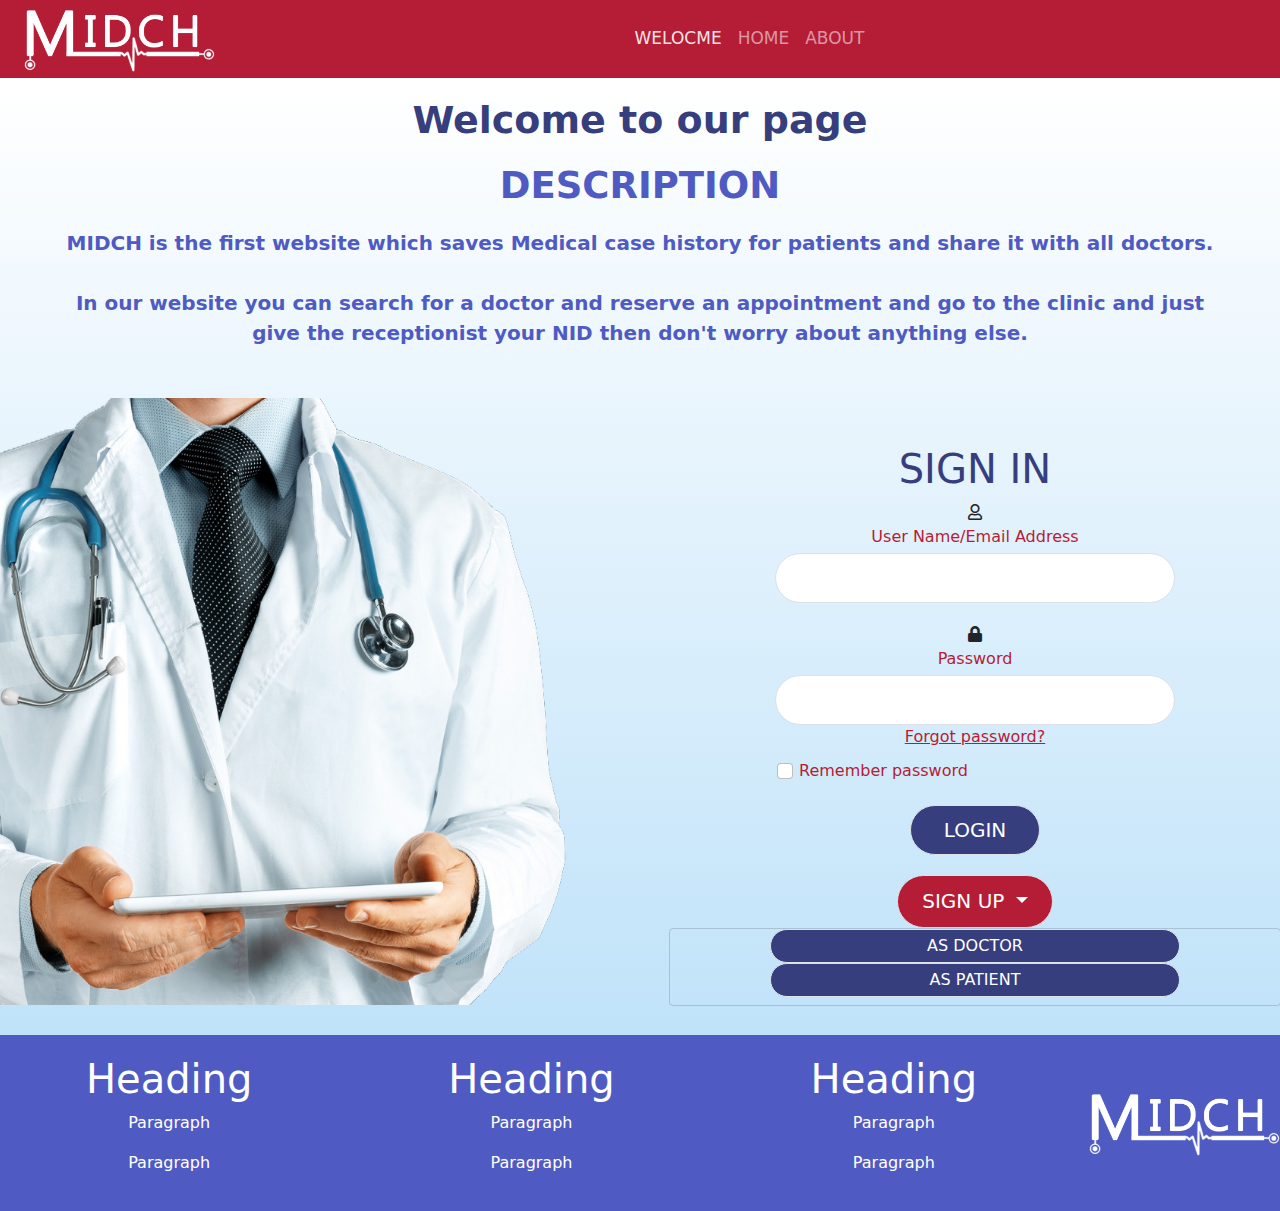
<file: Web App/index.html>
<!DOCTYPE html><html lang="en"><head><meta charset="utf-8"><meta name="viewport" content="width=device-width, initial-scale=1.0, shrink-to-fit=no"><title>MIDCH</title><link rel="stylesheet" href="assets/bootstrap/css/bootstrap.min.css"><link rel="stylesheet" href="assets/fonts/fontawesome-all.min.css"><link rel="stylesheet" href="assets/css/styles.min.css"></head><body><div class="row"><div class="col" style="padding-right: 0px;padding-left: 0px;"><header><nav class="navbar navbar-light navbar-expand-md" style="background: #b51d36;padding-top: 0px;padding-bottom: 0px;height: 78px;"><div class="container-fluid"><a class="navbar-brand" href="#" style="color: rgba(255,255,255,0.9);font-size: 35px;"><img class="img-fluid" id="mainLogo" src="assets/img/ابيض.png" style="margin-top: 0px;margin-left: 10px;"></a><button data-bs-toggle="collapse" class="navbar-toggler" data-bs-target="#navcol-1"><span class="visually-hidden">Toggle navigation</span><span class="navbar-toggler-icon"></span></button><div class="collapse navbar-collapse" id="navcol-1" style="font-size: 17px;height: 87.5px;"><ul class="navbar-nav mx-auto"><li class="nav-item"><a class="nav-link active" href="#" style="color: rgba(255,255,255,0.9);">WELOCME</a></li><li class="nav-item"><a class="nav-link active" href="#" style="color: rgba(255,255,255,0.55);">HOME</a></li><li class="nav-item"><a class="nav-link active" href="#" style="color: rgba(255,255,255,0.55);">ABOUT</a></li></ul></div></div></nav></header></div></div><div class="row" id="mainRow" style="background: linear-gradient(white, #bfe2f9 100%);"><div class="col" style="height: 967px;padding-right: 0px;padding-left: 0px;"><main style="height: 848px;"><div class="row" style="margin-right: 0px;margin-left: 0px;"><div class="col" style="padding-right: 50px;padding-left: 50px;"><div class="text-center" style="background: rgba(255,255,255,0);"><h1 style="font-size: 38px;color: #373e7d;margin-top: 20px;"><strong>Welcome to our page</strong></h1><h1 style="font-size: 37px;color: #4f5bc2;margin-top: 20px;margin-bottom: 13px;"><strong>DESCRIPTION </strong></h1><p style="font-size: 20px;color: #4f5bc2;margin-top: 20px;margin-right: 20px;margin-left: 20px;"><strong>MIDCH is the first website which saves Medical case history for patients and share it with all doctors.</strong><br><br><strong>In our website you can search for a doctor and reserve an appointment and go to the clinic and just give the receptionist your NID then don't worry about anything else.</strong></p></div><section><div class="row" style="margin-left: -51px;margin-right: -33px;margin-top: 27px;"><div class="col-sm-auto col-md-12 col-lg-6 col-xl-6 col-xxl-6"><div class="row" style="margin-right: 0px;margin-left: 0px;"><div class="col-sm-auto col-md-auto col-lg-auto col-xl-auto col-xxl-auto" style="padding-right: 0px;padding-left: 0px;"><img id="mainImg" src="assets/img/181128-doctors.png" style="margin-top: 0px;padding-top: 23px;"></div></div></div><div class="col"><div class="row"><div class="col" style="padding-right: 6px;padding-left: 50px;margin-top: 20px;"><form class="text-center d-inline-block" id="mainForm" style="margin-right: 20px;margin-left: 20px;"><h1 class="text-center" style="color: #373e7d;">SIGN IN</h1><i class="far fa-user"></i><p>User Name/Email Address</p><input class="border rounded-pill form-control" type="email" style="margin-top: -12px;margin-bottom: 20px;height: 50px;"><i class="fas fa-lock"></i><p>Password</p><input class="border rounded-pill form-control" type="password" style="margin-top: -12px;margin-bottom: 0px;height: 50px;"><a href="#" target="_blank" style="color: #b51d36;margin-top: 0px;margin-bottom: 0px;padding-top: 0px;">Forgot password?</a><div class="form-check" id="mainCheck" style="margin-top: 10px;/*padding-left: 40px;*/"><input class="form-check-input" type="checkbox" id="formCheck-1" style="color: #b51d36;padding-left: 0px;margin-left: -22px;"><label class="form-check-label text-nowrap d-block" for="formCheck-1" style="color: #b51d36;padding-right: 400px;">Remember password</label></div><button class="btn btn-primary btn-lg border rounded-pill" type="submit" style="margin-top: 20px;background: #373e7d;width: 130.25px;height: 50px;margin-bottom: 20px;">LOGIN</button></form><div style="padding-right: 0px;margin-right: 0px;margin-left: 0px;"><section class="text-center" style="margin-left: 0px;"><div class="row"><div class="col" style="padding-right: 0px;padding-left: 0px;"><div class="dropdown show"><button class="btn btn-primary btn-lg dropdown-toggle text-center border rounded-pill" aria-expanded="true" data-bs-toggle="dropdown" type="submit" style="background: #b51d36;width: 155.094px;height: 53px;">SIGN UP </button><div class="dropdown-menu show text-center d-block" id="mainSelect" style="background: rgba(181,29,54,0);padding-right: 100px;padding-left: 100px;padding-top: 0px;"><a class="dropdown-item border rounded-pill" href="signup-doctor.html" style="background: #373e7d;color: rgb(255,255,255);">AS DOCTOR</a><a class="dropdown-item border rounded-pill" href="signup-patient.html" style="background: #373e7d;color: rgb(255,255,255);">AS PATIENT</a></div></div></div></div></section></div></div></div></div></div></section></div></div></main></div></div><div class="row" style="background: #4f5bc2;padding-top: 20px;padding-bottom: 20px;margin-top: -10px;"><div class="col align-self-center" style="text-align: center;color: rgb(255,255,255);"><h1>Heading</h1><p class="footer-para">Paragraph</p><p class="footer-para">Paragraph</p></div><div class="col align-self-center" style="text-align: center;color: rgb(255,255,255);"><h1>Heading</h1><p class="footer-para">Paragraph</p><p class="footer-para">Paragraph</p></div><div class="col align-self-center" style="text-align: center;color: rgb(255,255,255);"><h1>Heading</h1><p class="footer-para">Paragraph</p><p class="footer-para">Paragraph</p></div><div class="col-sm-12 col-md-auto align-self-center" style="text-align: center;"><img src="assets/img/ابيض.png"></div></div><script src="assets/bootstrap/js/bootstrap.min.js"></script></body></html>
</file>
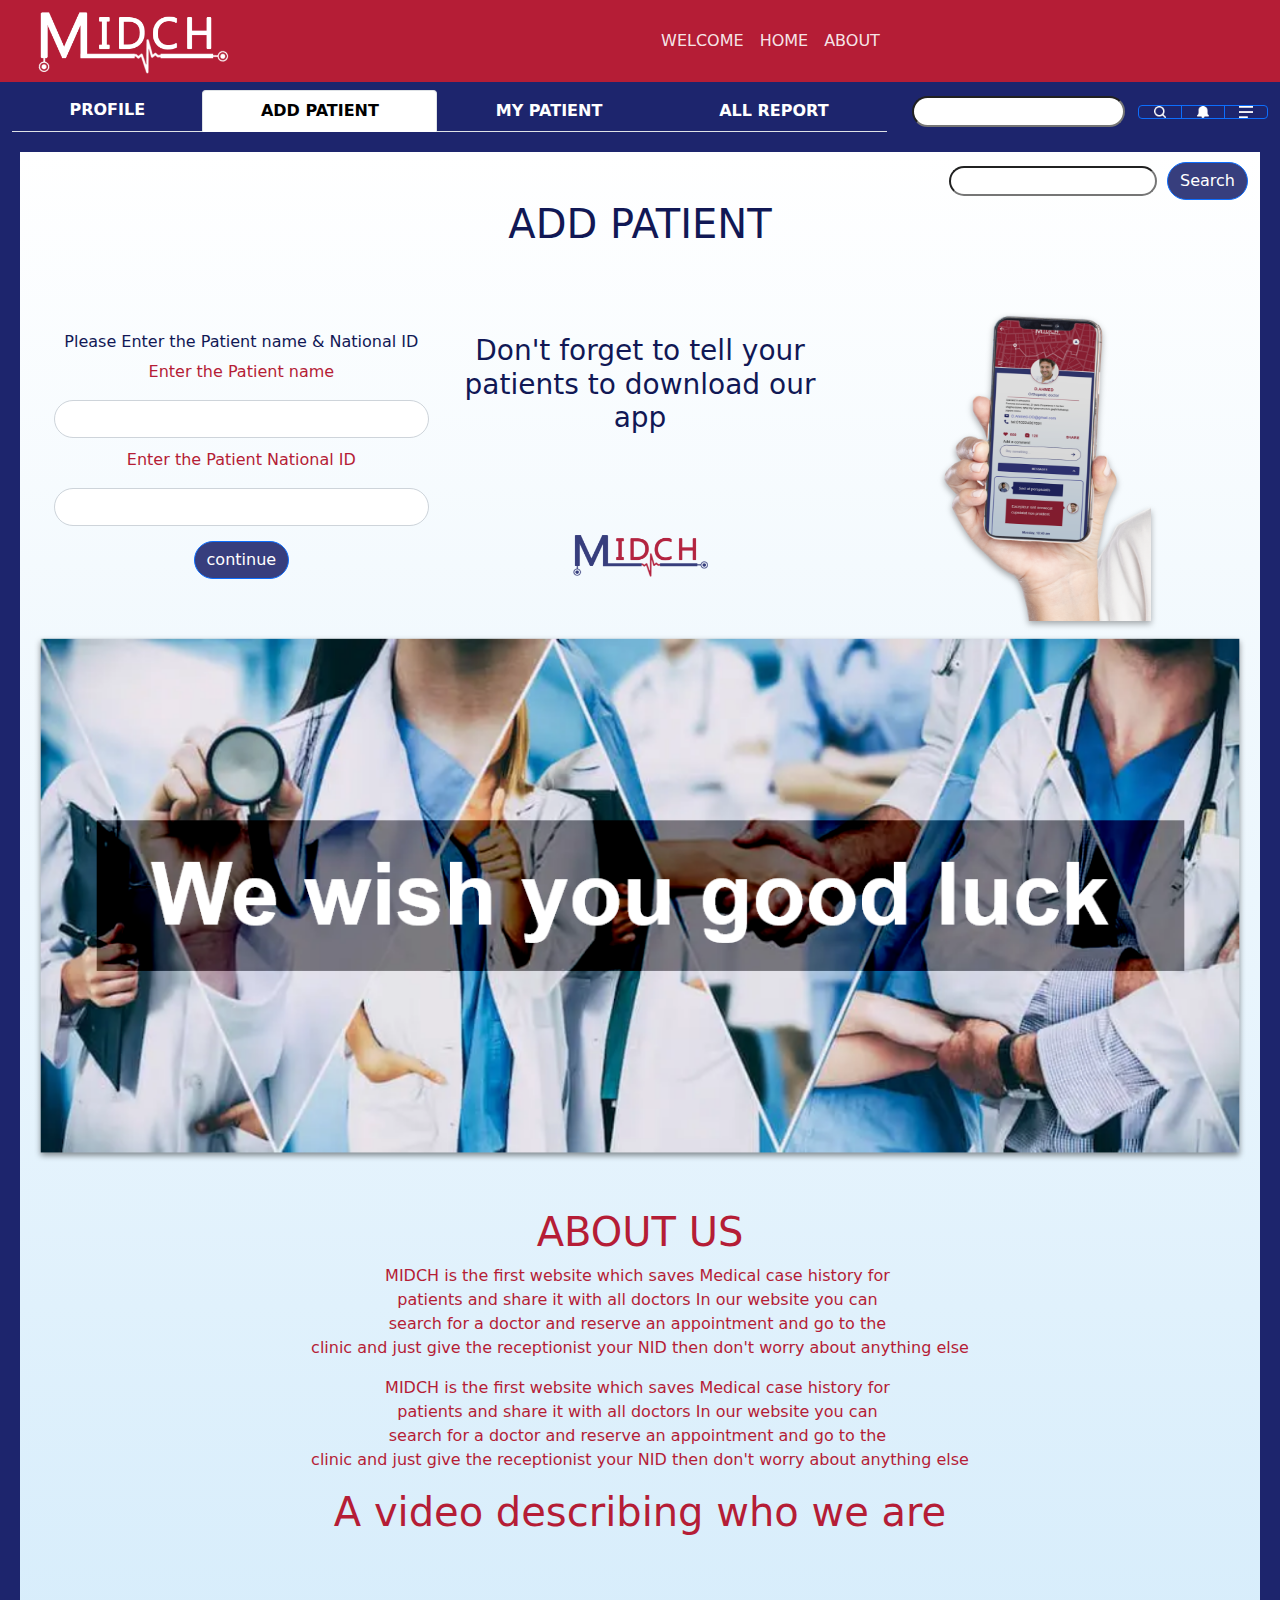
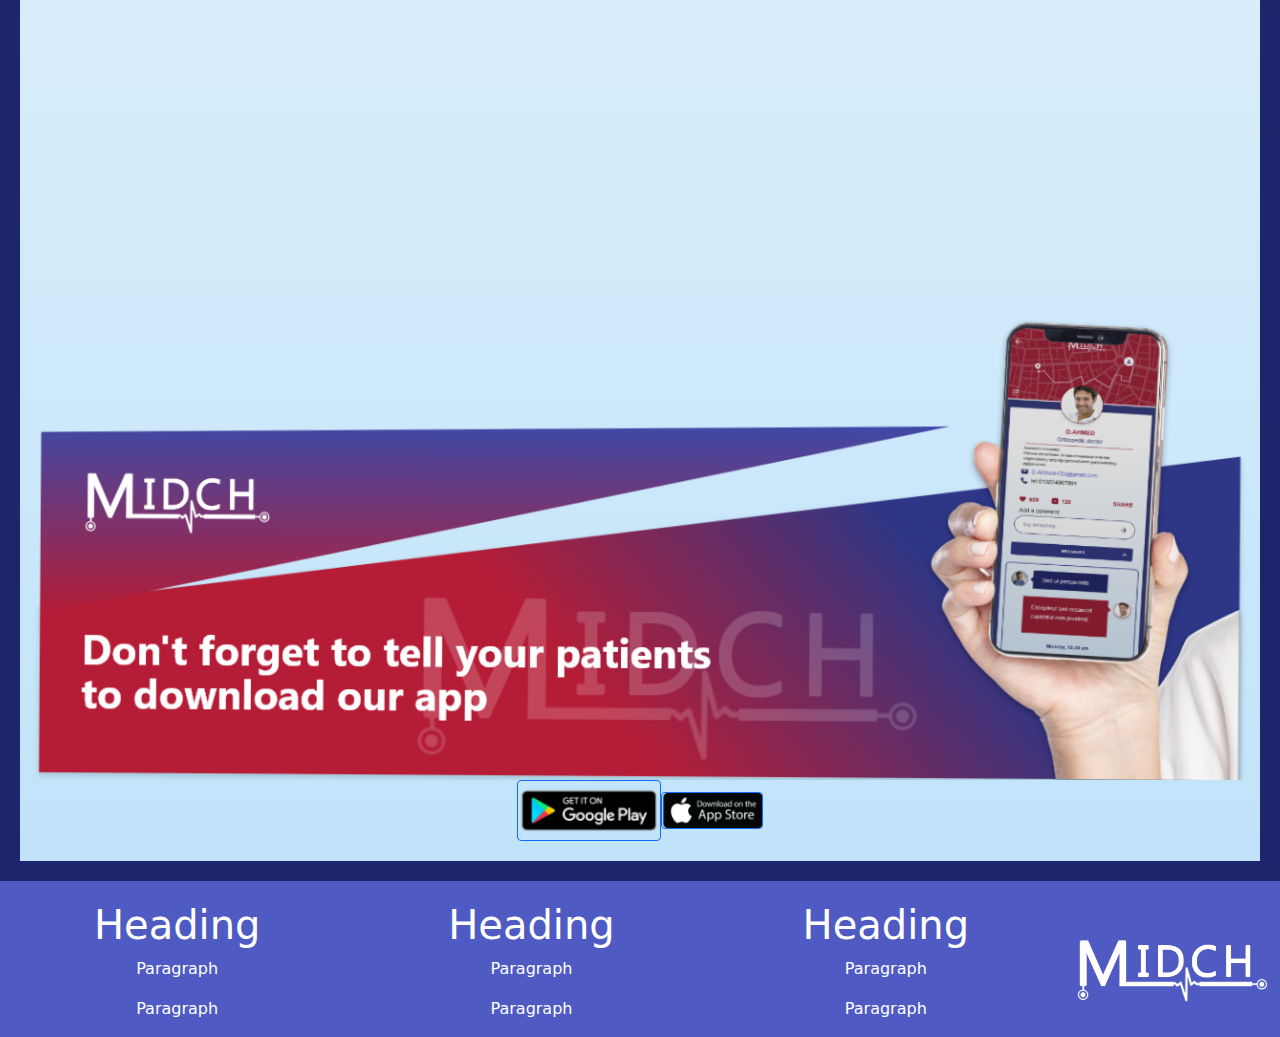
<file: Web App/doctor-addPatient.html>
<!DOCTYPE html><html lang="en"><head><meta charset="utf-8"><meta name="viewport" content="width=device-width, initial-scale=1.0, shrink-to-fit=no"><title>MIDCH</title><link rel="stylesheet" href="assets/bootstrap/css/bootstrap.min.css"><link rel="stylesheet" href="assets/fonts/fontawesome-all.min.css"><link rel="stylesheet" href="assets/css/styles.min.css"></head><body><div class="row" style="margin-right: 0px;margin-left: 0px;"><div class="col" style="height: 80px;padding-right: 0px;padding-left: 0px;"><nav class="navbar navbar-light navbar-expand-md" style="background: #b51d36;height: 82px;margin-top: 0px;margin-bottom: 107px;"><div class="container-fluid"><a class="navbar-brand" href="#"><img src="assets/img/ابيض.png" style="margin-left: 12px;"></a><button data-bs-toggle="collapse" class="navbar-toggler" data-bs-target="#navcol-1"><span class="visually-hidden">Toggle navigation</span><span class="navbar-toggler-icon"></span></button><div class="collapse navbar-collapse" id="navcol-1" style="margin-left: 40px;"><ul class="navbar-nav navbar-nav-scroll text-center mx-auto" style="color: rgb(255,255,255);"><li class="nav-item"><a class="nav-link active" href="#" style="color: rgba(255,255,255,0.9);">WELCOME</a></li><li class="nav-item"><a class="nav-link" href="#" style="color: rgba(255,255,255,0.9);">HOME</a></li><li class="nav-item"><a class="nav-link" href="#" style="color: rgba(255,255,255,0.9);">ABOUT</a></li></ul></div></div></nav></div></div><div class="row" id="mainNav" style="background: #1d256d;margin-right: 0px;margin-left: 0px;padding-top: 10px;/*height: 48px;*/"><div class="col align-self-center" style="margin-left: 0px;margin-right: 1px;"><ul class="nav nav-tabs nav-fill" style="font-weight: bold;"><li class="nav-item"><a class="nav-link active text-uppercase" href="#" style="background: rgba(255,255,255,0);color: rgb(255,255,255);border-width: 0px;">profile </a></li><li class="nav-item"><a class="nav-link active text-uppercase" href="doctor-addPatient.html" style="color: rgb(0,0,0);background: rgb(255,255,255);">add patient</a></li><li class="nav-item"><a class="nav-link text-uppercase" href="#" style="color: rgb(255,255,255);">MY PATIENT</a></li><li class="nav-item"><a class="nav-link text-uppercase" href="#" style="color: rgb(255,255,255);">all report</a></li></ul></div><div class="col-auto col-sm-12 col-md-6 col-lg-auto col-xl-auto col-xxl-auto align-self-center" style="text-align: right;margin-right: 0px;"><div class="text-center"><input class="form-control-sm" type="search" style="border-radius: 33px;margin-right: 13px;width: 213px;height: 30px;"><div class="btn-toolbar d-inline"><div class="btn-group" role="group"><button class="btn btn-primary" type="button" style="background: url(&quot;assets/img/Path%202.png&quot;) center / contain no-repeat;padding-right: 30px;"></button><button class="btn btn-primary" type="button" style="background: url(&quot;assets/img/Path%201.png&quot;) center / contain no-repeat;padding-right: 30px;"></button><button class="btn btn-primary" type="button" style="background: url(&quot;assets/img/Menu.png&quot;) center / contain no-repeat;padding-right: 30px;"></button></div></div></div></div></div><div class="row" style="background: linear-gradient(white, #c1e3f9 100%), #c1e3f9;margin-left: 0px;margin-right: 0px;border: 20px solid #1d256d;"><div class="col-xl-12"><div class="text-end" style="margin-top: 10px;"><input type="search" style="border-radius: 50px;margin-right: 10px;"><button class="btn btn-primary" type="button" style="border-radius: 30px;background: #373e7d;">Search</button></div><h1 style="text-align: center;margin-bottom: 30px;color: #111855;">ADD PATIENT</h1><div class="row" style="margin-right: 10px;margin-left: 10px;"><div class="col align-self-center"><h1 class="fs-6 text-center" style="color: #111855;">Please Enter the Patient name &amp; National ID</h1><form class="text-center"><p style="color: #b51d36;">Enter the Patient name</p><input class="form-control" type="text" style="border-radius: 50px;margin-bottom: 10px;"><p style="color: #b51d36;">Enter the Patient National ID</p><input class="form-control" type="number" style="border-radius: 50px;"><button class="btn btn-primary" type="button" style="border-radius: 50px;margin-top: 15px;background: #373e7d;">continue </button></form></div><div class="col text-center align-self-center"><h1 class="fs-3 text-center" style="margin-bottom: 100px;color: #111855;">Don't forget to tell your patients to download our app</h1><img src="assets/img/Rectangle%20412.png"></div><div class="col text-center align-self-center"><img src="assets/img/s90-pa-0359-01-mockup.png"></div></div></div><div class="col"><div class="row text-center"><div class="col" style="margin-bottom: 44px;"><img class="img-fluid" src="assets/img/Group%20225.png"></div></div><div class="row"><div class="col-auto align-self-center mx-auto"><div style="text-align: center;"><h1 style="color: #b51d36;">ABOUT US</h1><p>MIDCH is the first website which saves Medical case history for&nbsp;<br>patients and share it with all doctors In our website you can&nbsp;<br>search for a doctor and reserve an appointment and go to the&nbsp;<br>clinic and just give the receptionist your NID then don't worry about anything else</p><p>MIDCH is the first website which saves Medical case history for&nbsp;<br>patients and share it with all doctors In our website you can&nbsp;<br>search for a doctor and reserve an appointment and go to the&nbsp;<br>clinic and just give the receptionist your NID then don't worry about anything else</p></div></div><div class="col align-self-center mx-auto"><div style="text-align: center;"><h1 style="color: #b51d36;">A video describing who we are</h1><iframe allowfullscreen="" frameborder="0" width="560" height="315"></iframe></div></div></div><div class="row" style="padding-bottom: 20px;"><div class="col"><img class="img-fluid" id="appImg" src="assets/img/Group%20216.png" style="padding-bottom: 0px;"><div class="text-center" id="appBtns"><button class="btn btn-primary" type="button" style="background: url(&quot;assets/img/download-google-play-icon-27.png&quot;) center / cover no-repeat;text-align: center;width: 144px;height: 61px;"></button><button class="btn btn-primary" type="button" style="background: url(&quot;assets/img/download-google-play-icon-12.png&quot;) center / cover no-repeat;width: 102px;height: 37px;"></button></div></div></div></div></div><div class="row" style="text-align: center;background: #4f5bc2;margin-right: 0px;margin-left: 0px;color: rgb(255,255,255);padding-top: 20px;"><div class="col align-self-center"><div><h1>Heading</h1><p class="footer-para">Paragraph</p><p class="footer-para">Paragraph</p></div></div><div class="col align-self-center"><div><h1>Heading</h1><p class="footer-para">Paragraph</p><p class="footer-para">Paragraph</p></div></div><div class="col align-self-center"><div><h1>Heading</h1><p class="footer-para">Paragraph</p><p class="footer-para">Paragraph</p></div></div><div class="col-sm-12 col-md-auto col-lg-auto col-xl-auto col-xxl-auto align-self-center"><div><img src="assets/img/ابيض.png"></div></div></div><script src="assets/bootstrap/js/bootstrap.min.js"></script></body></html>
</file>
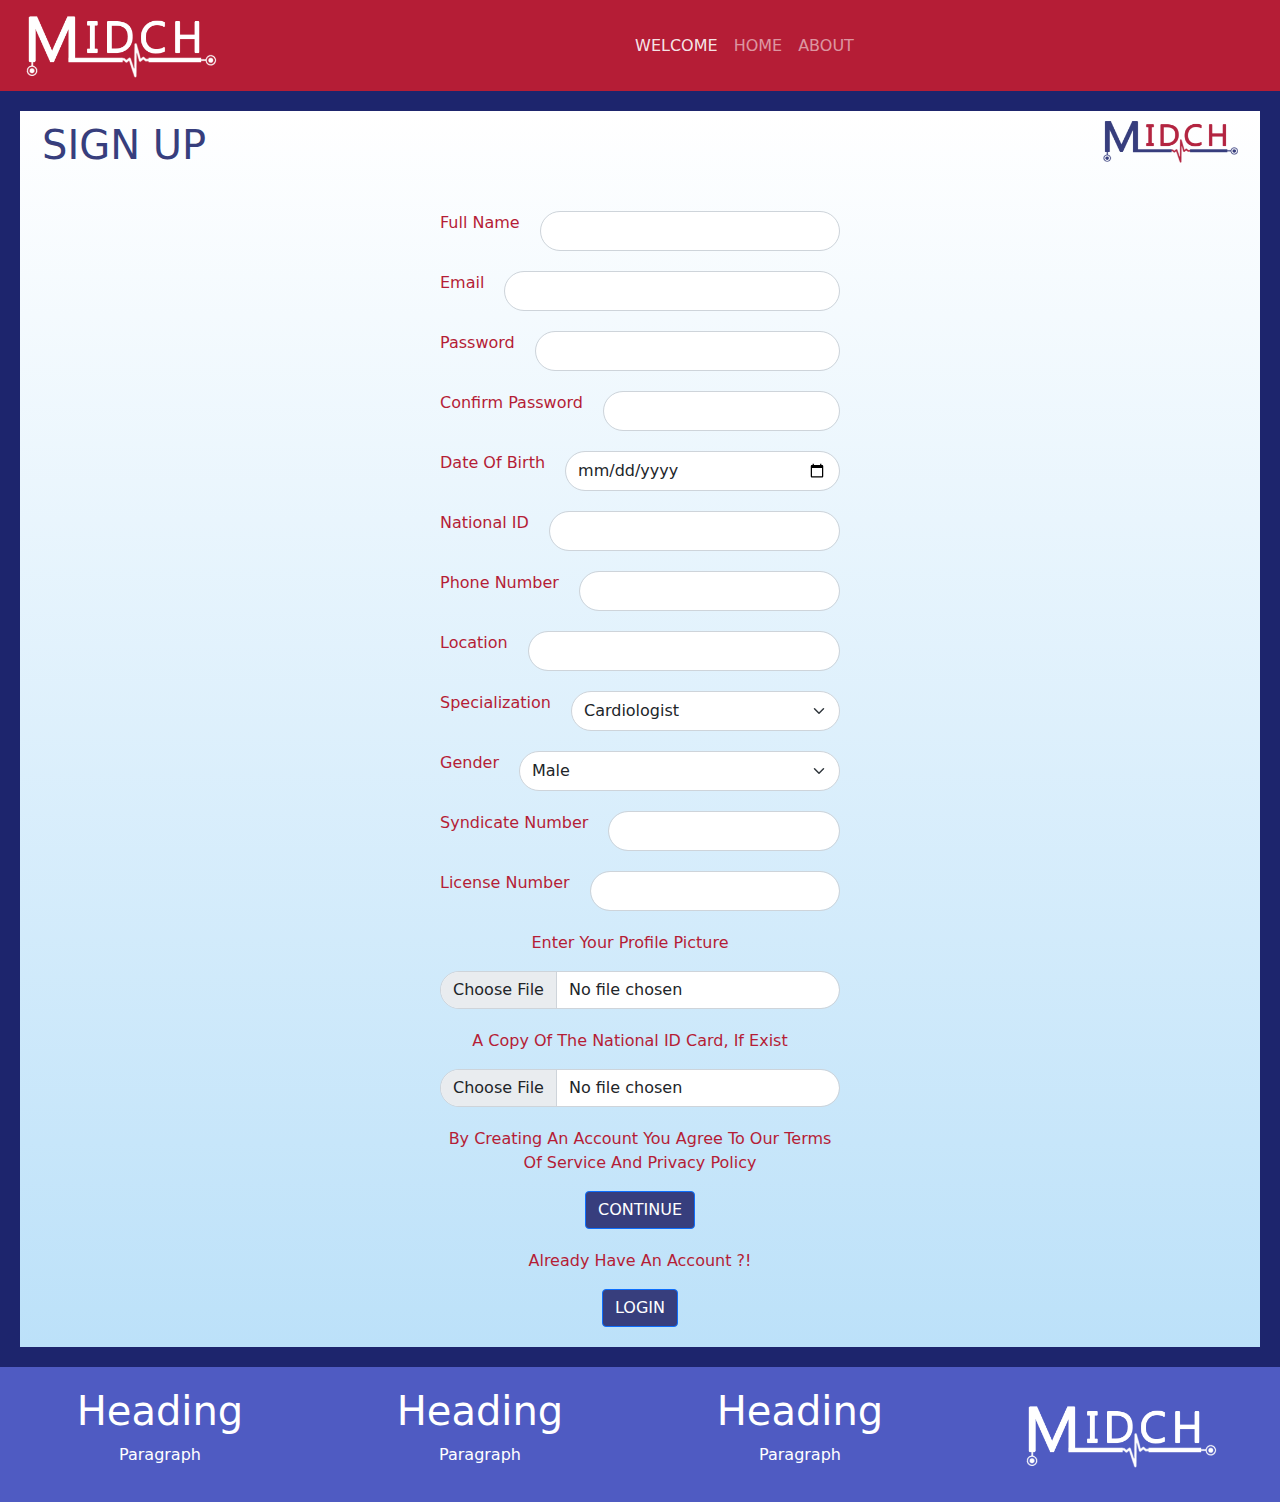
<file: Web App/signup-doctor.html>
<!DOCTYPE html><html lang="en"><head><meta charset="utf-8"><meta name="viewport" content="width=device-width, initial-scale=1.0, shrink-to-fit=no"><title>MIDCH - Add Patient</title><link rel="stylesheet" href="assets/bootstrap/css/bootstrap.min.css"><link rel="stylesheet" href="assets/fonts/fontawesome-all.min.css"><link rel="stylesheet" href="assets/css/styles.min.css"></head><body><div class="row" style="margin-right: 0px;"><div class="col" style="padding-right: 0px;"><nav class="navbar navbar-light navbar-expand-md" style="background: #b51d36;"><div class="container-fluid"><a class="navbar-brand" href="#"><img src="assets/img/ابيض.png"></a><button data-bs-toggle="collapse" class="navbar-toggler" data-bs-target="#navcol-1"><span class="visually-hidden">Toggle navigation</span><span class="navbar-toggler-icon"></span></button><div class="collapse navbar-collapse" id="navcol-1"><ul class="navbar-nav mx-auto"><li class="nav-item"><a class="nav-link active" href="#" style="color: rgba(255,255,255,0.9);">WELCOME</a></li><li class="nav-item"><a class="nav-link" href="#" style="color: rgba(255,255,255,0.55);">HOME</a></li><li class="nav-item"><a class="nav-link" href="#" style="color: rgba(255,255,255,0.55);">ABOUT</a></li></ul></div></div></nav></div></div><div class="row" style="background: linear-gradient(white, #bce1f9 100%);border: 20px solid #1d256d;margin-right: 0px;margin-left: 0px;"><div class="col"><h1 class="float-start" style="margin-left: 10px;margin-top: 10px;color: #373e7d;">SIGN UP&nbsp;</h1><img class="float-end" src="assets/img/Rectangle%20412.png" style="padding-top: 0px;margin-right: 10px;margin-top: 10px;margin-bottom: 10px;"><div class="row" style="margin-top: 80px;margin-right: 10px;margin-left: 10px;"><div class="col" style="margin-right: 0px;margin-left: 0px;padding-right: 0px;padding-left: 0px;"><form class="text-capitalize d-inline-block" id="mainForm" action="signup" enctype="multipart/form-data" method="post" style="margin-top: 20px;"><div class="d-flex" style="margin-bottom: 20px;"><p class="text-nowrap" style="margin-right: 20px;">Full Name</p><input class="form-control" type="text" style="border-radius: 50px;"></div><div class="d-flex" style="margin-bottom: 20px;"><p style="margin-right: 20px;">Email</p><input class="form-control" type="email" style="border-radius: 41px;" required=""></div><div class="d-flex" style="margin-bottom: 20px;"><p style="margin-right: 20px;">Password</p><input class="form-control" type="password" style="border-radius: 41px;" required=""></div><div class="d-flex" style="margin-bottom: 20px;"><p class="text-nowrap" style="margin-right: 20px;">Confirm Password</p><input class="form-control" type="password" style="border-radius: 48px;" required=""></div><div class="d-flex" style="margin-bottom: 20px;"><p class="text-nowrap" style="margin-right: 20px;">Date of Birth</p><input class="form-control" type="date" style="border-radius: 48px;"></div><div class="d-flex" style="margin-bottom: 20px;"><p class="text-nowrap" style="margin-right: 20px;">National ID</p><input class="form-control" type="number" style="border-radius: 52px;"></div><div class="d-flex" style="margin-bottom: 20px;"><p class="text-nowrap" style="margin-right: 20px;">phone number</p><input class="form-control" type="number" style="border-radius: 55px;"></div><div class="d-flex" style="margin-bottom: 20px;"><p style="margin-right: 20px;">Location</p><input class="form-control" type="text" style="border-radius: 111px;"></div><div class="d-flex" style="margin-bottom: 20px;"><p class="text-nowrap" style="margin-right: 20px;">specialization</p><select class="form-select" style="border-radius: 98px;"><optgroup label="Choose yours from this list"><option value="12">Cardiologist</option><option value="13">Audiologist</option><option value="14">Dentist</option><option value="15">ENT</option><option value="16">Gynaecologist</option><option value="17">Orthopaedic surgeon</option><option value="18">Paediatrician</option><option value="19">Psychiatrists</option><option value="20">Veterinarian</option><option value="19"> Radiologist</option><option value="21">Pulmonologist</option><option value="22">Endocrinologist</option><option value="23">Oncologist</option><option value="24">Neurologist</option><option value="25"> Cardiothoracic surgeon</option></optgroup></select></div><div class="d-flex" style="margin-bottom: 20px;"><p style="margin-right: 20px;">Gender</p><select class="form-select" style="border-radius: 85px;"><option value="1">Male</option><option value="2">Female</option></select></div><div class="d-flex" style="margin-bottom: 20px;"><p style="margin-right: 20px;">syndicate&nbsp;number</p><input class="form-control" type="number" style="border-radius: 51px;"></div><div class="text-nowrap d-flex" style="margin-bottom: 20px;"><p style="margin-right: 20px;">license Number</p><input class="form-control" type="number" style="border-radius: 51px;"></div><div style="margin-bottom: 20px;"><p class="text-nowrap text-center" style="margin-right: 20px;">Enter your profile picture</p><input class="form-control" type="file" style="border-radius: 129px;"></div><div style="margin-bottom: 20px;"><p class="text-center" style="margin-right: 20px;">A copy of the national ID card, if Exist</p><input class="form-control" type="file" style="border-radius: 107px;"></div><div class="text-center" style="margin-bottom: 20px;"><p>By creating an account you agree to our Terms of Service and Privacy Policy</p><button class="btn btn-primary text-uppercase" type="submit" style="background: #373e7d;">continue </button></div></form><div class="text-center" style="margin-bottom: 20px;"><p class="text-capitalize">Already have an account ?!</p><a class="btn btn-primary" role="button" style="background: #373e7d;" href="index.html">LOGIN</a></div></div></div></div></div><footer style="background: #4f5bc2;color: rgb(255,255,255);padding-top: 20px;padding-bottom: 19px;"><div class="row" style="margin-right: 0px;margin-left: 0px;"><div class="col text-center"><h1>Heading</h1><p class="footer-para">Paragraph</p></div><div class="col text-center"><h1>Heading</h1><p class="footer-para">Paragraph</p></div><div class="col text-center"><h1>Heading</h1><p class="footer-para">Paragraph</p></div><div class="col-sm-3 text-center align-self-center"><img src="assets/img/ابيض.png"></div></div></footer><script src="assets/bootstrap/js/bootstrap.min.js"></script></body></html>
</file>
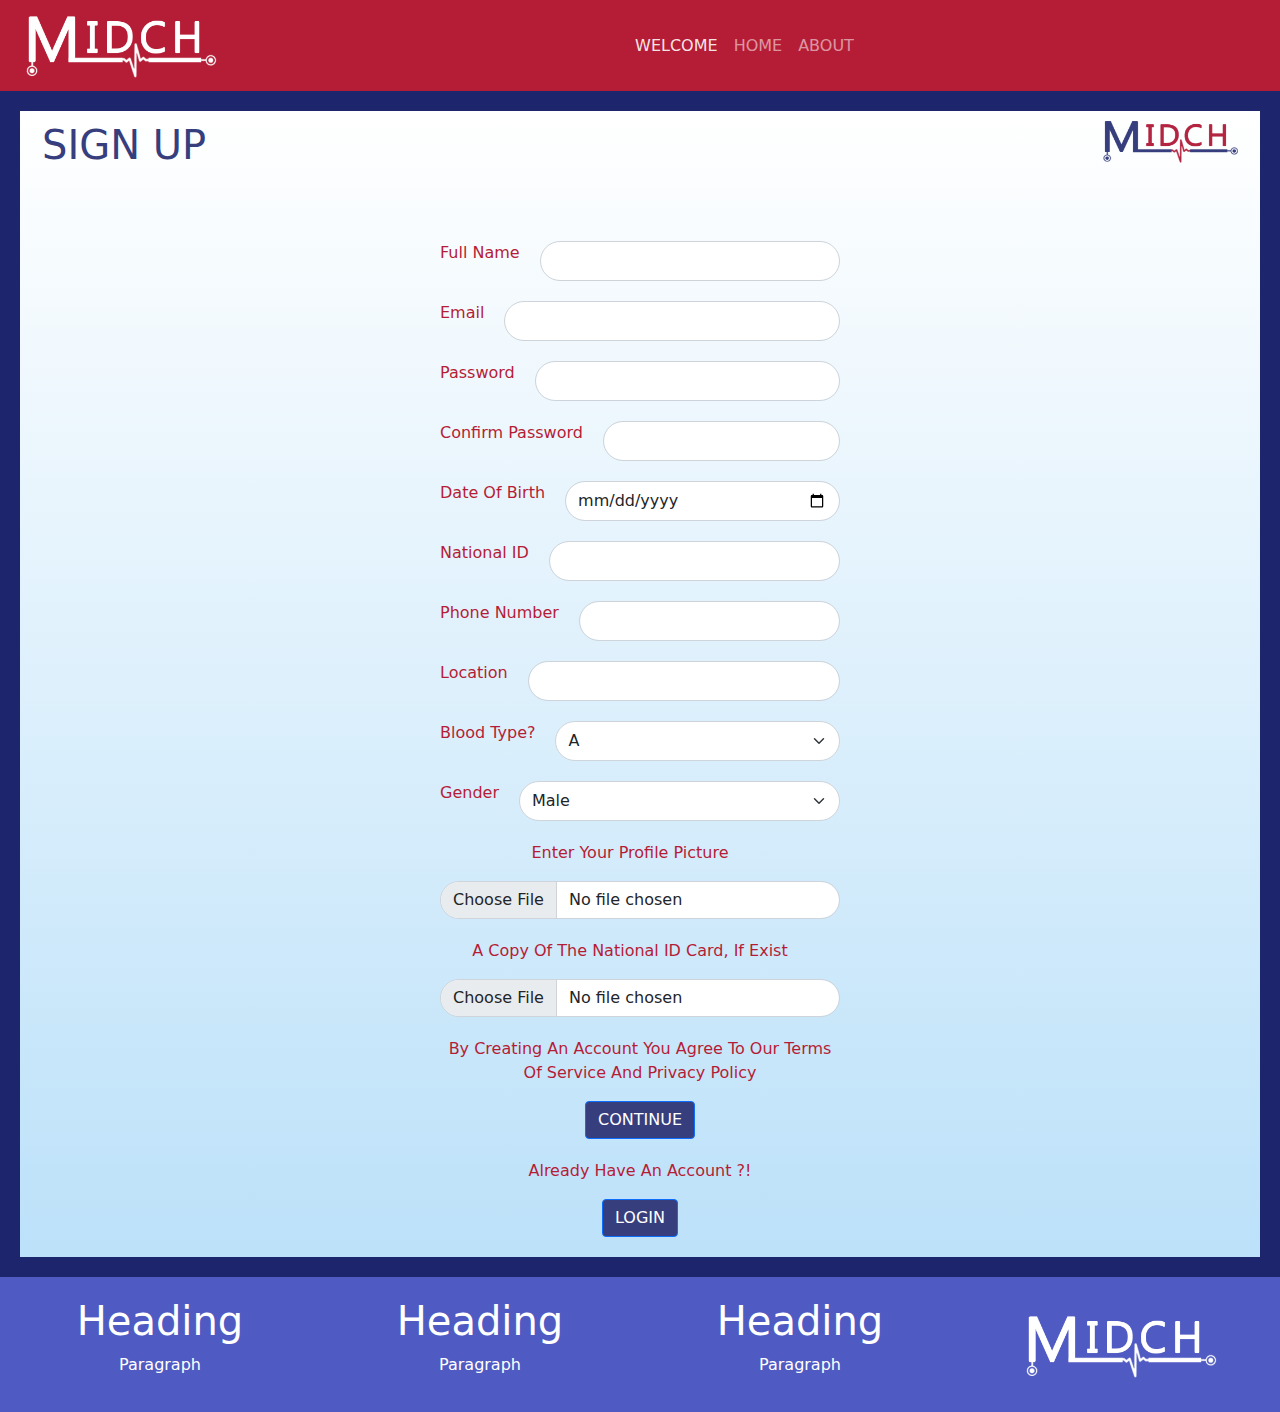
<file: Web App/signup-patient.html>
<!DOCTYPE html><html lang="en"><head><meta charset="utf-8"><meta name="viewport" content="width=device-width, initial-scale=1.0, shrink-to-fit=no"><title>MIDCH - Add Patient</title><link rel="stylesheet" href="assets/bootstrap/css/bootstrap.min.css"><link rel="stylesheet" href="assets/fonts/fontawesome-all.min.css"><link rel="stylesheet" href="assets/css/styles.min.css"></head><body><div class="row" style="margin-right: 0px;"><div class="col" style="padding-right: 0px;"><nav class="navbar navbar-light navbar-expand-md" style="background: #b51d36;"><div class="container-fluid"><a class="navbar-brand" href="#"><img src="assets/img/ابيض.png"></a><button data-bs-toggle="collapse" class="navbar-toggler" data-bs-target="#navcol-1"><span class="visually-hidden">Toggle navigation</span><span class="navbar-toggler-icon"></span></button><div class="collapse navbar-collapse" id="navcol-1"><ul class="navbar-nav mx-auto"><li class="nav-item"><a class="nav-link active" href="#" style="color: rgba(255,255,255,0.9);">WELCOME</a></li><li class="nav-item"><a class="nav-link" href="#" style="color: rgba(255,255,255,0.55);">HOME</a></li><li class="nav-item"><a class="nav-link" href="#" style="color: rgba(255,255,255,0.55);">ABOUT</a></li></ul></div></div></nav></div></div><div class="row" style="background: linear-gradient(white, #bce1f9 100%);border: 20px solid #1d256d;margin-right: 0px;margin-left: 0px;"><div class="col"><h1 class="float-start" style="margin-left: 10px;margin-top: 10px;color: #373e7d;">SIGN UP</h1><img class="float-end" src="assets/img/Rectangle%20412.png" style="padding-top: 0px;margin-right: 10px;margin-top: 10px;margin-bottom: 10px;"><div class="row" style="margin-top: 80px;margin-right: 10px;margin-left: 10px;"><div class="col" style="margin-right: 0px;margin-left: 0px;padding-right: 0px;padding-left: 0px;"><form class="text-capitalize d-inline-block" id="mainForm" action="signup" enctype="multipart/form-data" method="post"><div class="d-flex" style="margin-bottom: 20px;"><p class="text-nowrap" style="margin-right: 20px;">Full Name</p><input class="form-control" type="text" style="border-radius: 50px;"></div><div class="d-flex" style="margin-bottom: 20px;"><p style="margin-right: 20px;">Email</p><input class="form-control" type="email" style="border-radius: 41px;" required=""></div><div class="d-flex" style="margin-bottom: 20px;"><p style="margin-right: 20px;">Password</p><input class="form-control" type="password" style="border-radius: 41px;" required=""></div><div class="d-flex" style="margin-bottom: 20px;"><p class="text-nowrap" style="margin-right: 20px;">Confirm Password</p><input class="form-control" type="password" style="border-radius: 48px;" required=""></div><div class="d-flex" style="margin-bottom: 20px;"><p class="text-nowrap" style="margin-right: 20px;">Date of Birth</p><input class="form-control" type="date" style="border-radius: 48px;"></div><div class="d-flex" style="margin-bottom: 20px;"><p class="text-nowrap" style="margin-right: 20px;">National ID</p><input class="form-control" type="number" style="border-radius: 52px;"></div><div class="d-flex" style="margin-bottom: 20px;"><p class="text-nowrap" style="margin-right: 20px;">phone number</p><input class="form-control" type="number" style="border-radius: 55px;"></div><div class="d-flex" style="margin-bottom: 20px;"><p style="margin-right: 20px;">Location</p><input class="form-control" type="text" style="border-radius: 111px;"></div><div class="d-flex" style="margin-bottom: 20px;"><p class="text-nowrap" style="margin-right: 20px;">blood type?</p><select class="form-select" style="border-radius: 98px;"><option value="11">A</option><option value="12">B</option><option value="13">AB</option><option value="14">O</option></select></div><div class="d-flex" style="margin-bottom: 20px;"><p style="margin-right: 20px;">Gender</p><select class="form-select" style="border-radius: 85px;"><option value="1">Male</option><option value="2">Female</option></select></div><div style="margin-bottom: 20px;"><p class="text-nowrap text-center" style="margin-right: 20px;">Enter your profile picture</p><input class="form-control" type="file" style="border-radius: 129px;"></div><div style="margin-bottom: 20px;"><p class="text-center" style="margin-right: 20px;">A copy of the national ID card, if Exist</p><input class="form-control" type="file" style="border-radius: 107px;"></div><div class="text-center" style="margin-bottom: 20px;"><p>By creating an account you agree to our Terms of Service and Privacy Policy</p><button class="btn btn-primary text-uppercase" type="submit" style="background: #373e7d;">continue </button></div></form><div class="text-center" style="margin-bottom: 20px;"><p class="text-capitalize">Already have an account ?!</p><a class="btn btn-primary" role="button" style="background: #373e7d;" href="index.html">LOGIN</a></div></div></div></div></div><footer style="background: #4f5bc2;color: rgb(255,255,255);padding-top: 20px;padding-bottom: 19px;"><div class="row" style="margin-right: 0px;margin-left: 0px;"><div class="col text-center"><h1>Heading</h1><p class="footer-para">Paragraph</p></div><div class="col text-center"><h1>Heading</h1><p class="footer-para">Paragraph</p></div><div class="col text-center"><h1>Heading</h1><p class="footer-para">Paragraph</p></div><div class="col-sm-3 text-center align-self-center"><img src="assets/img/ابيض.png"></div></div></footer><script src="assets/bootstrap/js/bootstrap.min.js"></script></body></html>
</file>
<file: Web App/assets/css/styles.min.css>
.bs-icon{--bs-icon-size:.75rem;display:flex;flex-shrink:0;justify-content:center;align-items:center;font-size:var(--bs-icon-size);width:calc(var(--bs-icon-size) * 2);height:calc(var(--bs-icon-size) * 2);color:var(--bs-primary)}.bs-icon-xs{--bs-icon-size:1rem;width:calc(var(--bs-icon-size) * 1.5);height:calc(var(--bs-icon-size) * 1.5)}.bs-icon-sm{--bs-icon-size:1rem}.bs-icon-md{--bs-icon-size:1.5rem}.bs-icon-lg{--bs-icon-size:2rem}.bs-icon-xl{--bs-icon-size:2.5rem}.bs-icon.bs-icon-primary{color:var(--bs-white);background:var(--bs-primary)}.bs-icon.bs-icon-primary-light{color:var(--bs-primary);background:rgba(var(--bs-primary-rgb),.2)}.bs-icon.bs-icon-semi-white{color:var(--bs-primary);background:rgba(255,255,255,.5)}.bs-icon.bs-icon-rounded{border-radius:.5rem}.bs-icon.bs-icon-circle{border-radius:50%}#mainSelect{position:relative}.nav-item{color:wheat}p{color:#b51d36}.footer-para{color:#fff}body{text-align:center}@media (min-width:300px){#mainForm{margin-top:50px;width:250px}#mainRow{height:1900px}}@media (min-width:576px){#mainForm{width:400px}}.dropdown{width:initial}@media (min-width:992px){#mainRow{height:initial}}
</file>
